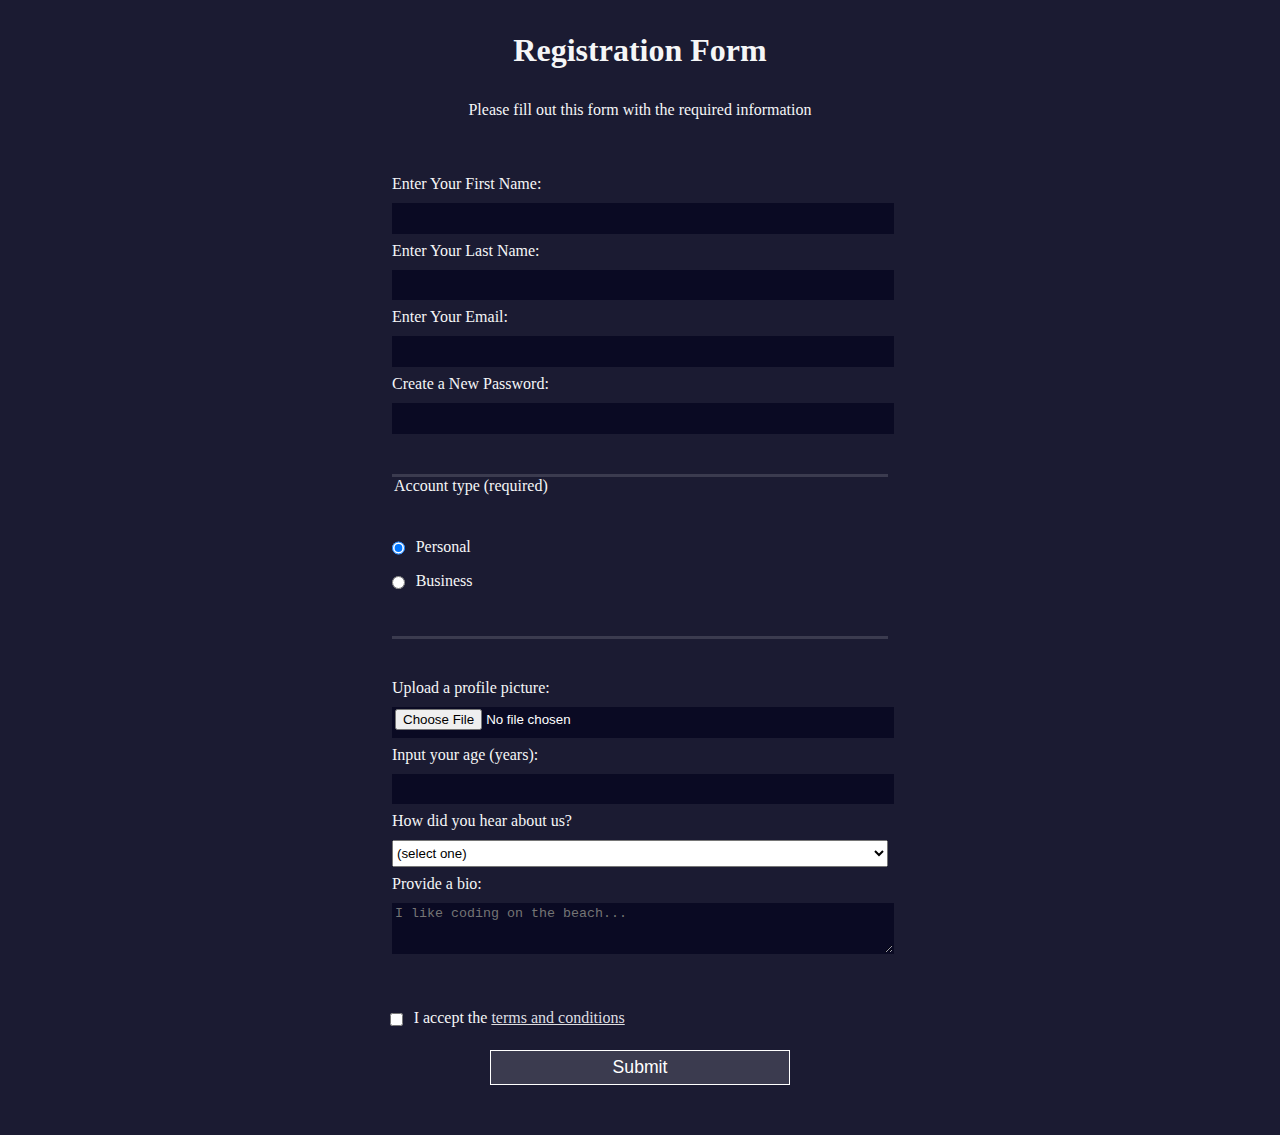
<file: Primera parte/index.html>
<!DOCTYPE html>
<html lang="en">
  <head>
    <meta charset="UTF-8">
    <title>Registration Form</title>
    <link rel="stylesheet" href="styles.css" />
  </head>
  <body>
    <h1>Registration Form</h1>
    <p>Please fill out this form with the required information</p>
    <form method="post" action='https://register-demo.freecodecamp.org'>
      <fieldset>
        <label for="first-name">Enter Your First Name: <input id="first-name" name="first-name" type="text" required /></label>
        <label for="last-name">Enter Your Last Name: <input id="last-name" name="last-name" type="text" required /></label>
        <label for="email">Enter Your Email: <input id="email" name="email" type="email" required /></label>
        <label for="new-password">Create a New Password: <input id="new-password" name="new-password" type="password" pattern="[a-z0-5]{8,}" required /></label>
      </fieldset>
      <fieldset>
        <legend>Account type (required)</legend>
        <label for="personal-account"><input id="personal-account" type="radio" name="account-type" class="inline" checked /> Personal</label>
        <label for="business-account"><input id="business-account" type="radio" name="account-type" class="inline" /> Business</label>
      </fieldset>
      <fieldset>
        <label for="profile-picture">Upload a profile picture: <input id="profile-picture" type="file" name="file" /></label>
        <label for="age">Input your age (years): <input id="age" type="number" name="age" min="13" max="120" /></label>
        <label for="referrer">How did you hear about us?
          <select id="referrer" name="referrer">
            <option value="">(select one)</option>
            <option value="1">freeCodeCamp News</option>
            <option value="2">freeCodeCamp YouTube Channel</option>
            <option value="3">freeCodeCamp Forum</option>
            <option value="4">Other</option>
          </select>
        </label>
        <label for="bio">Provide a bio:
          <textarea id="bio" name="bio" rows="3" cols="30" placeholder="I like coding on the beach..."></textarea>
        </label>
      </fieldset>
      <label for="terms-and-conditions">
        <input class="inline" id="terms-and-conditions" type="checkbox" required name="terms-and-conditions" /> I accept the <a href="https://www.freecodecamp.org/news/terms-of-service/">terms and conditions</a>
      </label>
      <input type="submit" value="Submit" />
    </form>
  </body>
</html>
</file>
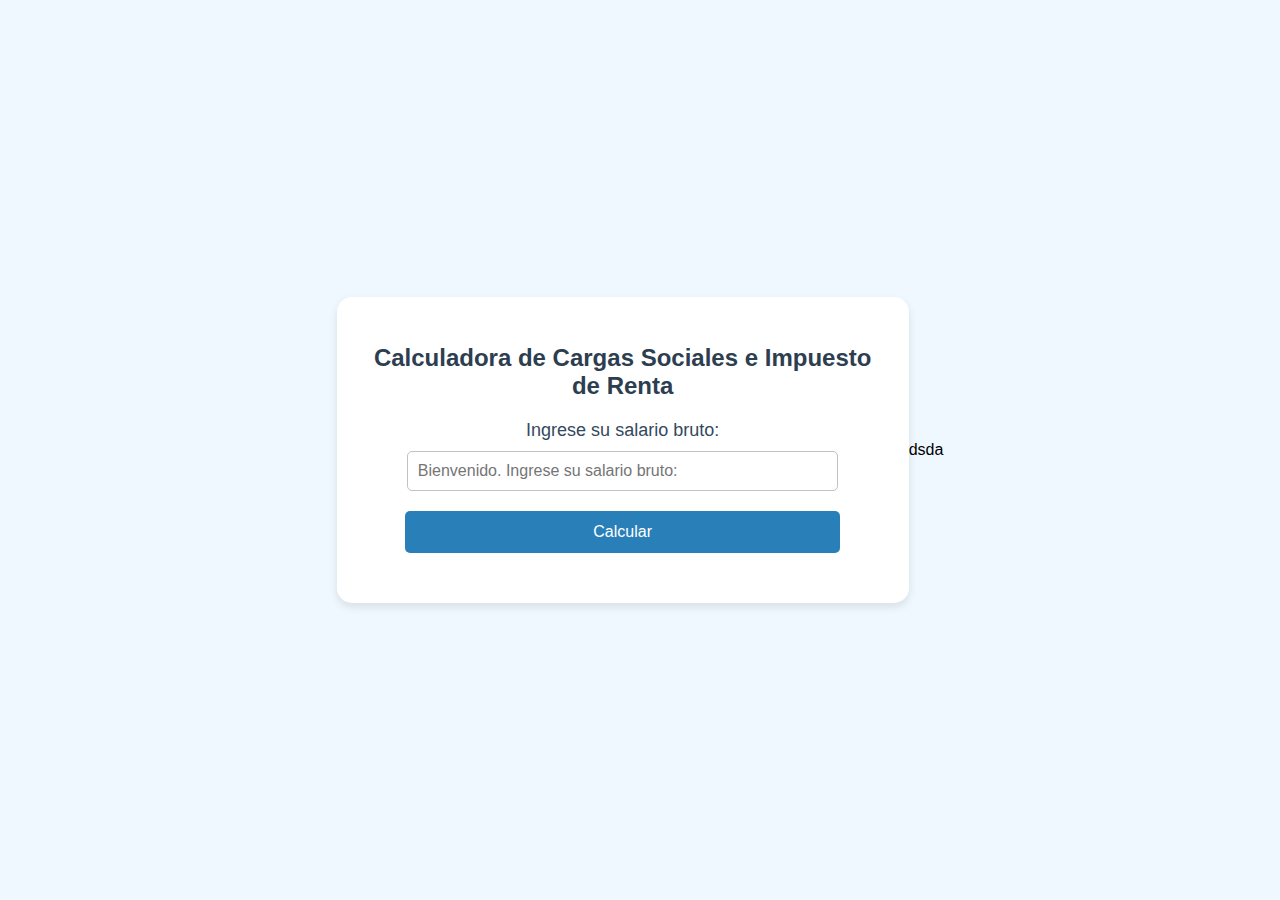
<file: Tarea 2/Ejercicio1.html>
<!DOCTYPE html>
<html lang="es">
<head>
    <meta charset="UTF-8">
    <meta name="viewport" content="width=device-width, initial-scale=1.0">
    <title>Cálculo de Cargas Sociales e Impuesto</title>
    <link rel="stylesheet" href="Ejercicio1.css">
</head>
<body>
    <div class="contenedor">
        <h1>Calculadora de Cargas Sociales e Impuesto de Renta</h1>
        <label for="salario">Ingrese su salario bruto:</label>
        <input type="number" id="salario" placeholder="Bienvenido. Ingrese su salario bruto:">
        <button onclick="calcular()">Calcular</button>

        <div id="resultado"></div>
    </div>

    <script src="Ejercicio1.js"></script>
</body>
</html>
dsda
</file>
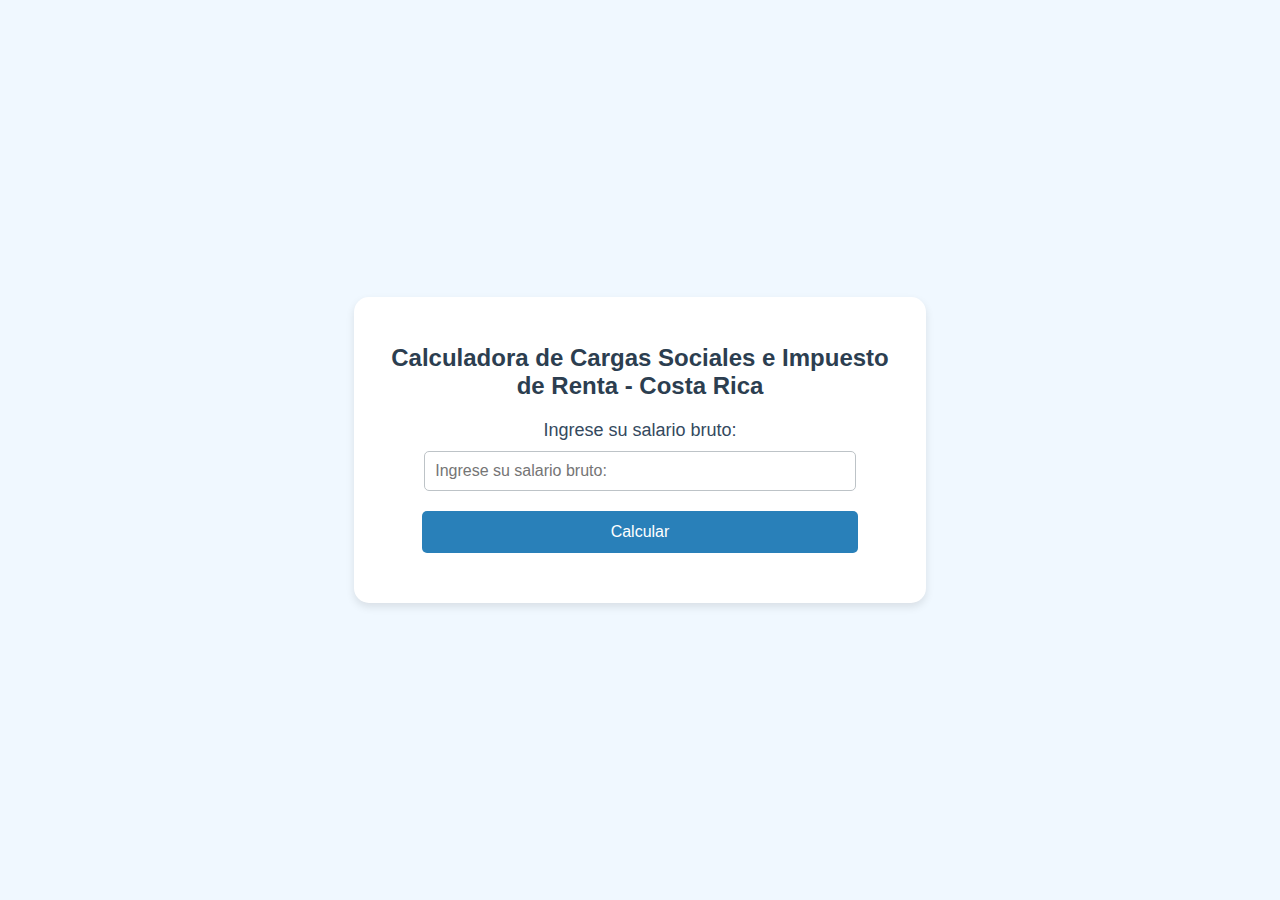
<file: Tarea 2/Ejercicio 1/Ejercicio1.html>
<!DOCTYPE html>
<html lang="es">
<head>
    <meta charset="UTF-8">
    <meta name="viewport" content="width=device-width, initial-scale=1.0">
    <title>Cálculo de Cargas Sociales e Impuesto</title>
    <link rel="stylesheet" href="Ejercicio1.css">
</head>
<body>
    <div class="contenedor">
        <h1>Calculadora de Cargas Sociales e Impuesto de Renta - Costa Rica</h1>
        <label for="salario">Ingrese su salario bruto:</label>
        <input type="number" id="salario" placeholder="Ingrese su salario bruto:">
        <button onclick="calcular()">Calcular</button>

        <div id="resultado"></div>
    </div>

    <script src="Ejercicio1.js"></script>
</body>
</html>
</file>
<file: Primera parte/styles.css>
body {
    width: 100%;
    height: 100vh;
    margin: 0;
    background-color: #1b1b32;
    color: #f5f6f7;
    font-family: Tahoma;
    font-size: 16px;
  }
  
  h1, p {
    margin: 1em auto;
    text-align: center;
  }
  
  form {
    width: 60vw;
    max-width: 500px;
    min-width: 300px;
    margin: 0 auto;
    padding-bottom: 2em;
  }
  
  fieldset {
    border: none;
    padding: 2rem 0;
    border-bottom: 3px solid #3b3b4f;
  }
  
  fieldset:last-of-type {
    border-bottom: none;
  }
  
  label {
    display: block;
    margin: 0.5rem 0;
  }
  
  input,
  textarea,
  select {
    margin: 10px 0 0 0;
    width: 100%;
    min-height: 2em;
  }
  
  input, textarea {
    background-color: #0a0a23;
    border: 1px solid #0a0a23;
    color: #ffffff;
  }
  
  .inline {
    width: unset;
    margin: 0 0.5em 0 0;
    vertical-align: middle;
  }
  
  input[type="submit"] {
    display: block;
    width: 60%;
    margin: 1em auto;
    height: 2em;
    font-size: 1.1rem;
    background-color: #3b3b4f;
    border-color: white;
    min-width: 300px;
  }
  
  input[type="file"] {
    padding: 1px 2px;
  }
  
  .inline{
    display: inline; 
  }
  
  a {
      color: #dfdfe2;
  }
</file>
<file: Tarea 2/Ejercicio1.css>
body {
    font-family: 'Segoe UI', Tahoma, Geneva, Verdana, sans-serif;
    background-color: #f0f8ff;
    margin: 0;
    padding: 0;
    display: flex;
    justify-content: center;
    align-items: center;
    height: 100vh;
}

.contenedor {
    background-color: #ffffff;
    width: 40%;
    padding: 30px;
    border-radius: 15px;
    box-shadow: 0 4px 8px rgba(0, 0, 0, 0.1);
    text-align: center;
}

h1 {
    font-size: 24px;
    color: #2c3e50;
    margin-bottom: 20px;
    font-weight: bold;
}

label {
    font-size: 18px;
    color: #34495e;
}

input[type="number"] {
    width: 80%;
    padding: 10px;
    margin-top: 10px;
    margin-bottom: 20px;
    border-radius: 5px;
    border: 1px solid #bdc3c7;
    font-size: 16px;
}

button {
    width: 85%;
    padding: 12px;
    background-color: #2980b9;
    border: none;
    border-radius: 5px;
    color: #fff;
    font-size: 16px;
    cursor: pointer;
    transition: background-color 0.3s;
}

button:hover {
    background-color: #3498db;
}

#resultado {
    margin-top: 20px;
    font-size: 18px;
    color: #2c3e50;
}

#resultado p {
    margin: 5px 0;
}

@media (max-width: 768px) {
    .contenedor {
        width: 90%;
        padding: 20px;
    }

    button, input[type="number"] {
        width: 100%;
    }
}
</file>
<file: Tarea 2/Ejercicio 1/Ejercicio1.css>
body {
    font-family: 'Segoe UI', Tahoma, Geneva, Verdana, sans-serif;
    background-color: #f0f8ff;
    margin: 0;
    padding: 0;
    display: flex;
    justify-content: center;
    align-items: center;
    height: 100vh;
}

.contenedor {
    background-color: #ffffff;
    width: 40%;
    padding: 30px;
    border-radius: 15px;
    box-shadow: 0 4px 8px rgba(0, 0, 0, 0.1);
    text-align: center;
}

h1 {
    font-size: 24px;
    color: #2c3e50;
    margin-bottom: 20px;
    font-weight: bold;
}

label {
    font-size: 18px;
    color: #34495e;
}

input[type="number"] {
    width: 80%;
    padding: 10px;
    margin-top: 10px;
    margin-bottom: 20px;
    border-radius: 5px;
    border: 1px solid #bdc3c7;
    font-size: 16px;
}

button {
    width: 85%;
    padding: 12px;
    background-color: #2980b9;
    border: none;
    border-radius: 5px;
    color: #fff;
    font-size: 16px;
    cursor: pointer;
    transition: background-color 0.3s;
}

button:hover {
    background-color: #3498db;
}

#resultado {
    margin-top: 20px;
    font-size: 18px;
    color: #2c3e50;
}

#resultado p {
    margin: 5px 0;
}

@media (max-width: 768px) {
    .contenedor {
        width: 90%;
        padding: 20px;
    }

    button, input[type="number"] {
        width: 100%;
    }
}
</file>
